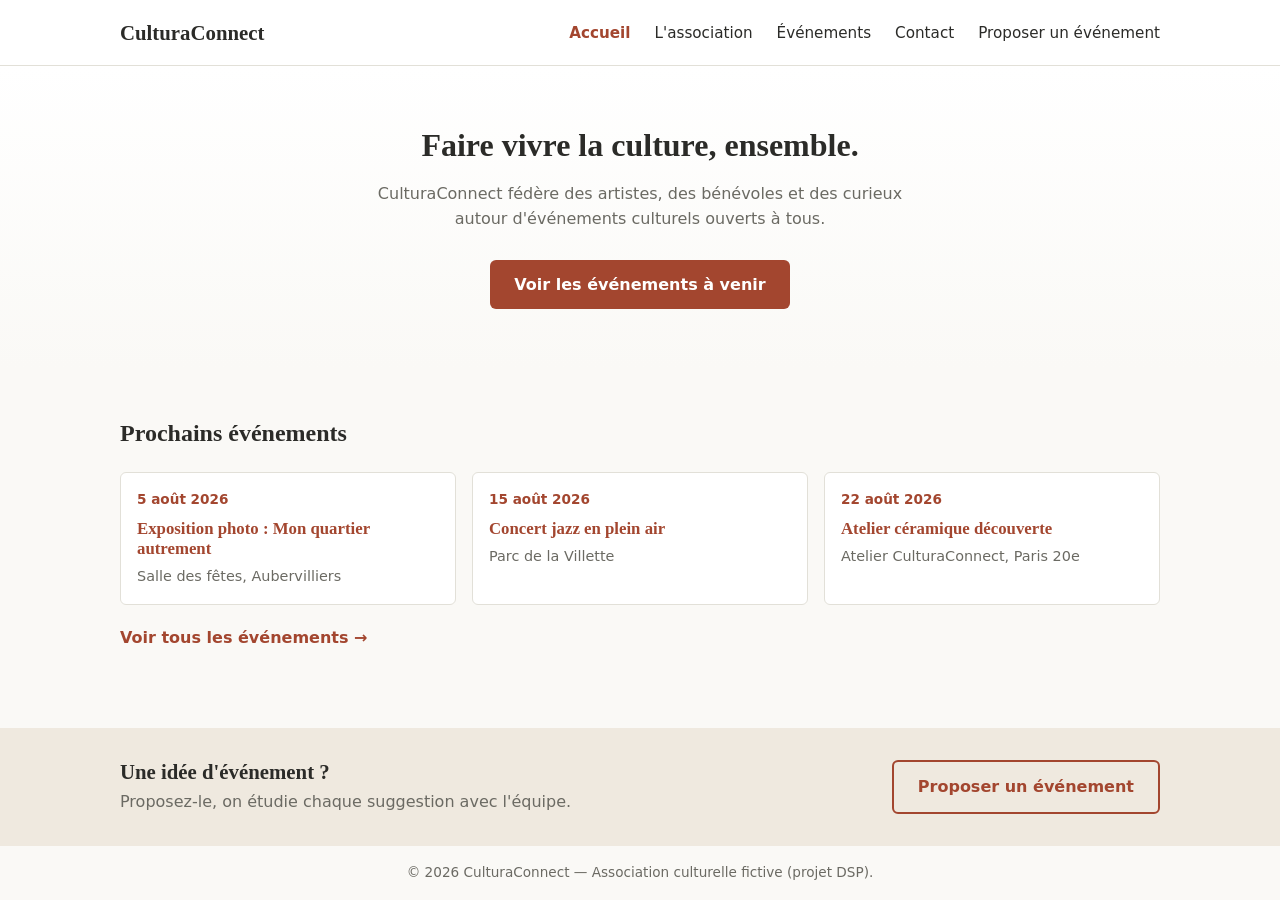
<file: site/index.html>
<!DOCTYPE html>
<html lang="fr">
<head>
  <meta charset="UTF-8">
  <meta name="viewport" content="width=device-width, initial-scale=1.0">
  <title>CulturaConnect — Accueil</title>
  <link rel="stylesheet" href="css/style.css?v=2">
</head>
<body>

  <header class="site-header">
    <div class="container header-inner">
      <a href="index.html" class="logo">CulturaConnect</a>
      <nav class="main-nav">
        <button class="nav-toggle" aria-label="Ouvrir le menu" aria-expanded="false">
          <span></span><span></span><span></span>
        </button>
        <ul class="nav-list">
          <li><a href="index.html" class="active">Accueil</a></li>
          <li><a href="apropos.html">L'association</a></li>
          <li><a href="evenements.html">Événements</a></li>
          <li><a href="contact.html">Contact</a></li>
          <li><a href="proposer.html">Proposer un événement</a></li>
        </ul>
      </nav>
    </div>
  </header>

  <main>

    <section class="hero">
      <div class="container">
        <h1>Faire vivre la culture, ensemble.</h1>
        <p class="hero-subtitle">
          CulturaConnect fédère des artistes, des bénévoles et des curieux
          autour d'événements culturels ouverts à tous.
        </p>
        <a href="evenements.html" class="btn btn-primary">Voir les événements à venir</a>
      </div>
    </section>

    <section class="upcoming">
      <div class="container">
        <h2>Prochains événements</h2>
        <div id="upcoming-events" class="event-grid">
          <p class="loading">Chargement des événements...</p>
        </div>
        <a href="evenements.html" class="link-more">Voir tous les événements &rarr;</a>
      </div>
    </section>

  </main>

  <section class="cta">
    <div class="container cta-inner">
      <div>
        <h2>Une idée d'événement ?</h2>
        <p>Proposez-le, on étudie chaque suggestion avec l'équipe.</p>
      </div>
      <a href="proposer.html" class="btn btn-outline">Proposer un événement</a>
    </div>
  </section>

  <footer class="site-footer">
    <div class="container">
      <p>&copy; 2026 CulturaConnect — Association culturelle fictive (projet DSP).</p>
    </div>
  </footer>

  <script src="js/events.js"></script>
  <script src="js/nav.js"></script>
</body>
</html>
</file>
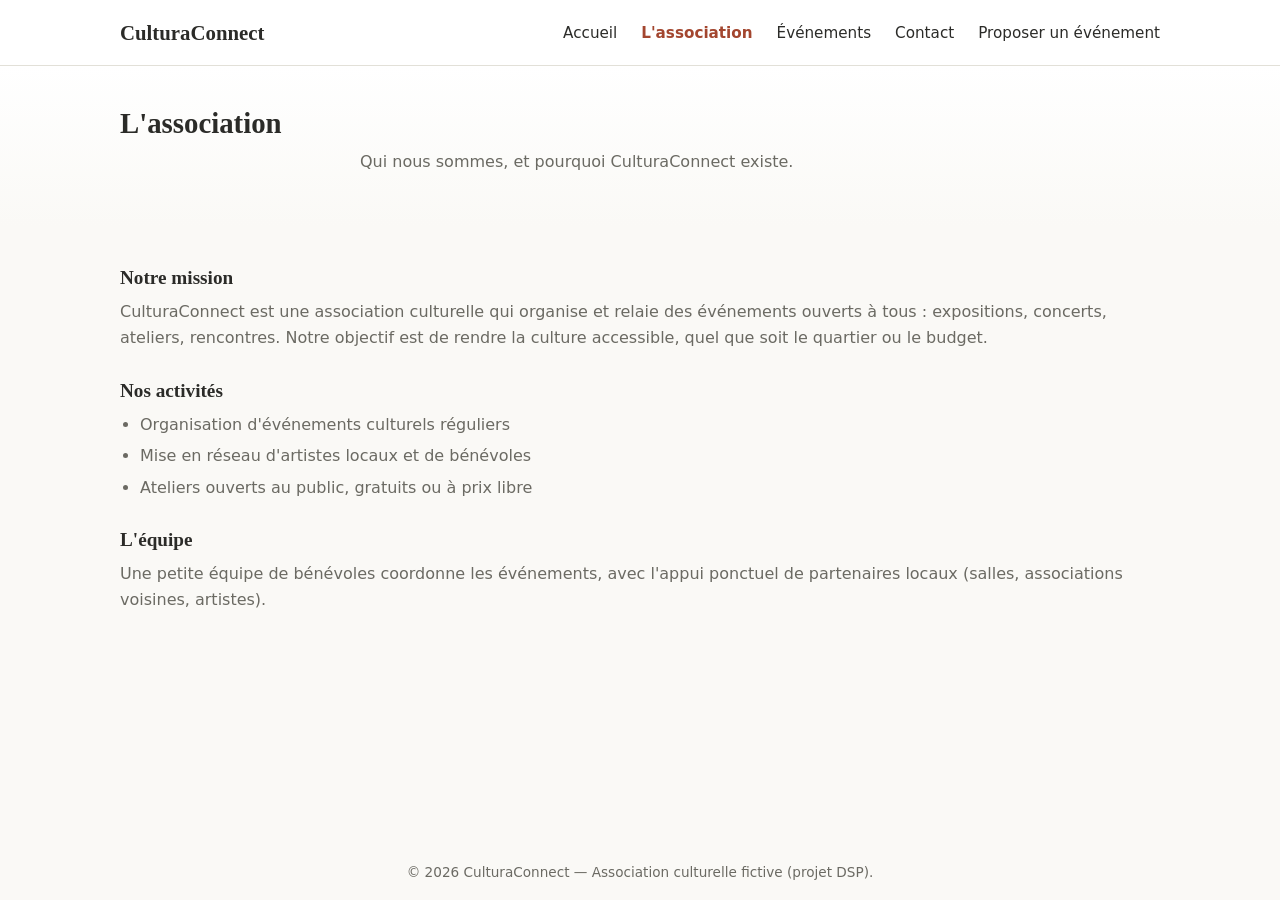
<file: site/apropos.html>
<!DOCTYPE html>
<html lang="fr">
<head>
  <meta charset="UTF-8">
  <meta name="viewport" content="width=device-width, initial-scale=1.0">
  <title>CulturaConnect — L'association</title>
  <link rel="stylesheet" href="css/style.css?v=2">
</head>
<body>

  <header class="site-header">
    <div class="container header-inner">
      <a href="index.html" class="logo">CulturaConnect</a>
      <nav class="main-nav">
        <button class="nav-toggle" aria-label="Ouvrir le menu" aria-expanded="false">
          <span></span><span></span><span></span>
        </button>
        <ul class="nav-list">
          <li><a href="index.html">Accueil</a></li>
          <li><a href="apropos.html" class="active">L'association</a></li>
          <li><a href="evenements.html">Événements</a></li>
          <li><a href="contact.html">Contact</a></li>
          <li><a href="proposer.html">Proposer un événement</a></li>
        </ul>
      </nav>
    </div>
  </header>

  <main>
    <section class="page-header">
      <div class="container">
        <h1>L'association</h1>
        <p class="hero-subtitle">Qui nous sommes, et pourquoi CulturaConnect existe.</p>
      </div>
    </section>

    <section class="content-block">
      <div class="container">
        <h2>Notre mission</h2>
        <p>
          CulturaConnect est une association culturelle qui organise et relaie des événements
          ouverts à tous : expositions, concerts, ateliers, rencontres. Notre objectif est de rendre
          la culture accessible, quel que soit le quartier ou le budget.
        </p>

        <h2>Nos activités</h2>
        <ul class="content-list">
          <li>Organisation d'événements culturels réguliers</li>
          <li>Mise en réseau d'artistes locaux et de bénévoles</li>
          <li>Ateliers ouverts au public, gratuits ou à prix libre</li>
        </ul>

        <h2>L'équipe</h2>
        <p>
          Une petite équipe de bénévoles coordonne les événements, avec l'appui ponctuel
          de partenaires locaux (salles, associations voisines, artistes).
        </p>
      </div>
    </section>
  </main>

  <footer class="site-footer">
    <div class="container">
      <p>&copy; 2026 CulturaConnect — Association culturelle fictive (projet DSP).</p>
    </div>
  </footer>

  <script src="js/nav.js"></script>
</body>
</html>
</file>
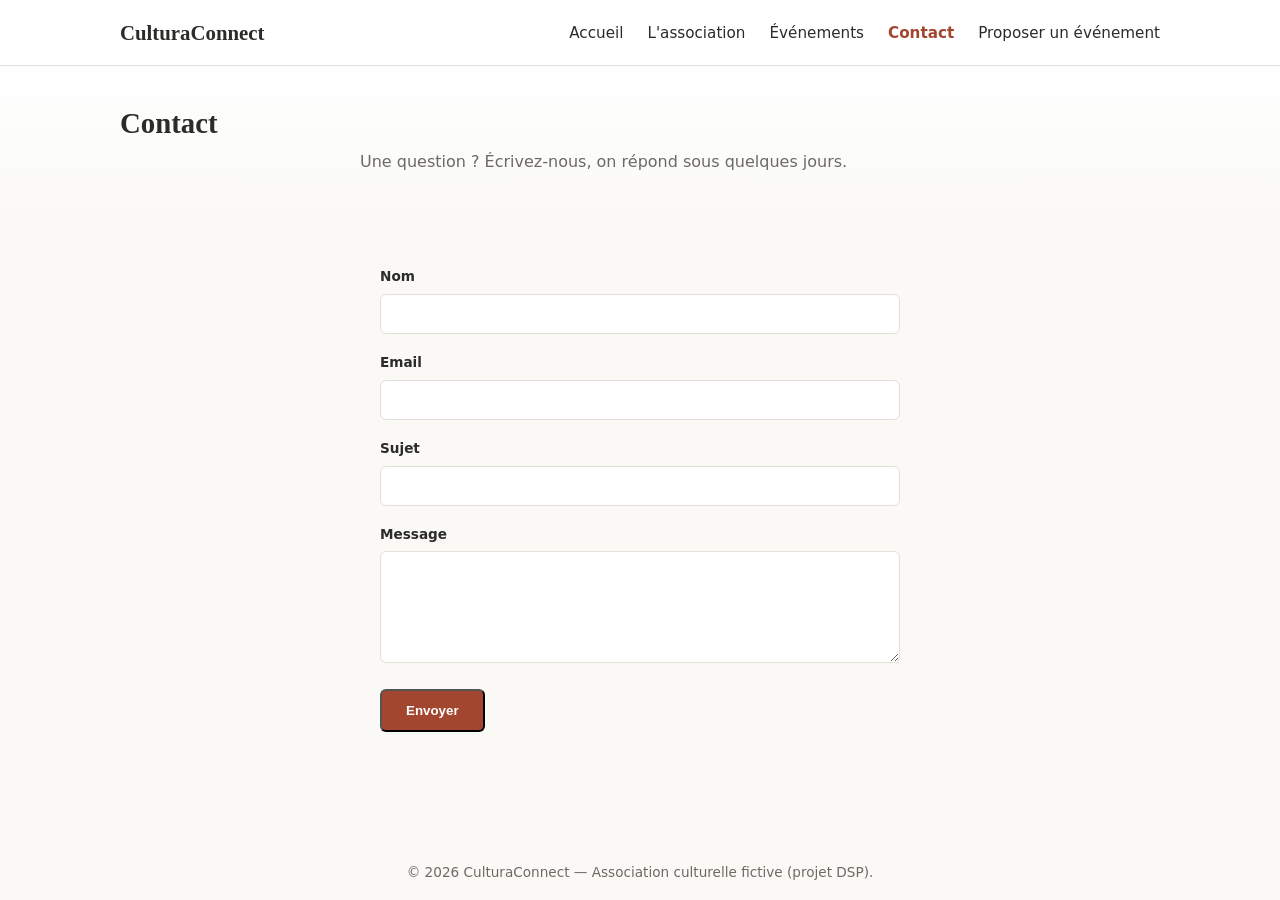
<file: site/contact.html>
<!DOCTYPE html>
<html lang="fr">
<head>
  <meta charset="UTF-8">
  <meta name="viewport" content="width=device-width, initial-scale=1.0">
  <title>CulturaConnect — Contact</title>
  <link rel="stylesheet" href="css/style.css?v=2">
</head>
<body>

  <header class="site-header">
    <div class="container header-inner">
      <a href="index.html" class="logo">CulturaConnect</a>
      <nav class="main-nav">
        <button class="nav-toggle" aria-label="Ouvrir le menu" aria-expanded="false">
          <span></span><span></span><span></span>
        </button>
        <ul class="nav-list">
          <li><a href="index.html">Accueil</a></li>
          <li><a href="apropos.html">L'association</a></li>
          <li><a href="evenements.html">Événements</a></li>
          <li><a href="contact.html" class="active">Contact</a></li>
          <li><a href="proposer.html">Proposer un événement</a></li>
        </ul>
      </nav>
    </div>
  </header>

  <main>
    <section class="page-header">
      <div class="container">
        <h1>Contact</h1>
        <p class="hero-subtitle">Une question ? Écrivez-nous, on répond sous quelques jours.</p>
      </div>
    </section>

    <section class="content-block">
      <div class="container container-narrow">
        <form id="contact-form" class="form" novalidate>
          <div class="form-group">
            <label for="nom">Nom</label>
            <input type="text" id="nom" name="nom" required>
          </div>

          <div class="form-group">
            <label for="email">Email</label>
            <input type="email" id="email" name="email" required>
          </div>

          <div class="form-group">
            <label for="sujet">Sujet</label>
            <input type="text" id="sujet" name="sujet" required>
          </div>

          <div class="form-group">
            <label for="message">Message</label>
            <textarea id="message" name="message" rows="5" required></textarea>
          </div>

          <p id="form-feedback" class="form-feedback" hidden></p>

          <button type="submit" class="btn btn-primary">Envoyer</button>
        </form>
      </div>
    </section>
  </main>

  <footer class="site-footer">
    <div class="container">
      <p>&copy; 2026 CulturaConnect — Association culturelle fictive (projet DSP).</p>
    </div>
  </footer>

  <script src="js/forms.js"></script>
  <script src="js/nav.js"></script>
</body>
</html>
</file>
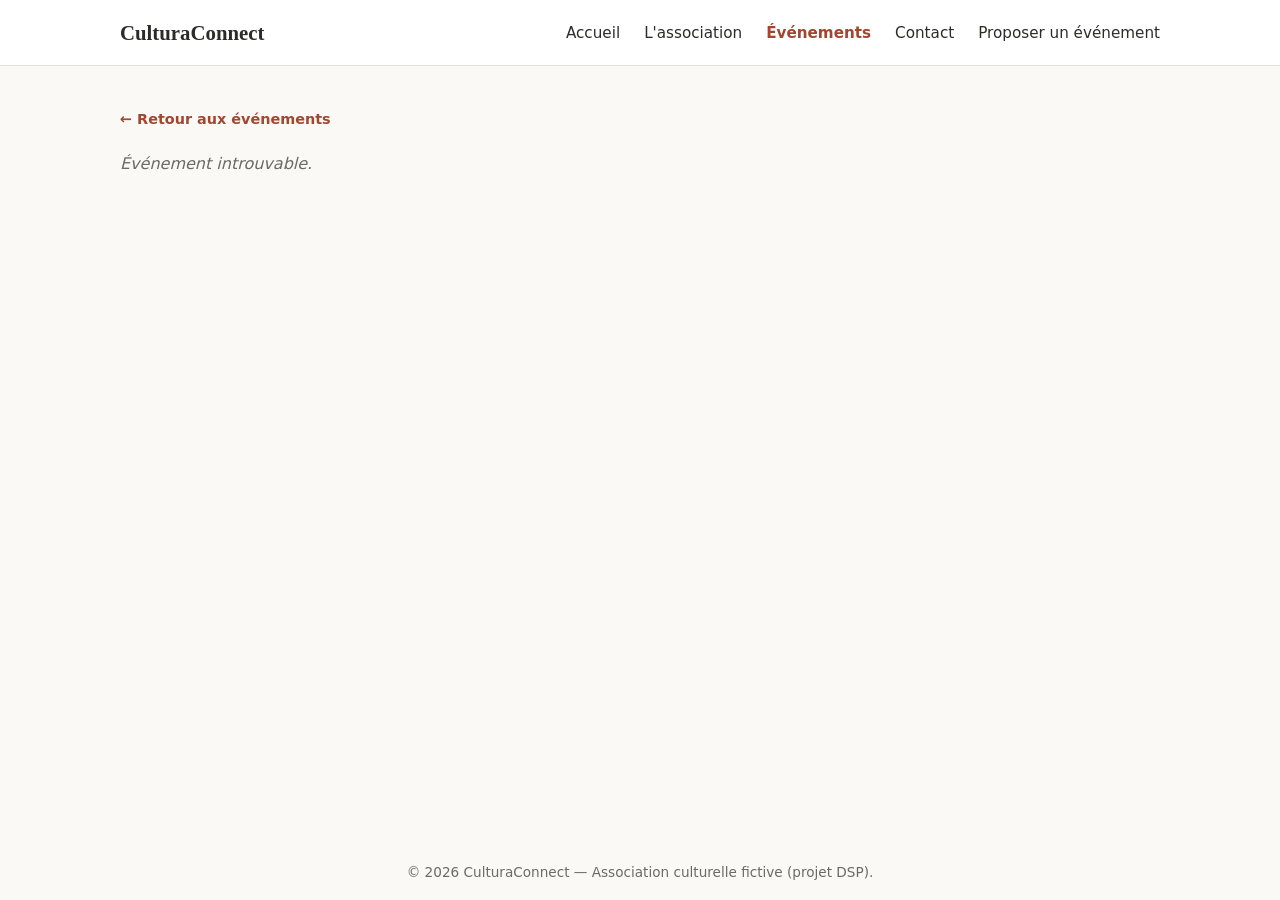
<file: site/evenement.html>
<!DOCTYPE html>
<html lang="fr">
<head>
  <meta charset="UTF-8">
  <meta name="viewport" content="width=device-width, initial-scale=1.0">
  <title>CulturaConnect — Détail événement</title>
  <link rel="stylesheet" href="css/style.css?v=2">
</head>
<body>

  <header class="site-header">
    <div class="container header-inner">
      <a href="index.html" class="logo">CulturaConnect</a>
      <nav class="main-nav">
        <button class="nav-toggle" aria-label="Ouvrir le menu" aria-expanded="false">
          <span></span><span></span><span></span>
        </button>
        <ul class="nav-list">
          <li><a href="index.html">Accueil</a></li>
          <li><a href="apropos.html">L'association</a></li>
          <li><a href="evenements.html" class="active">Événements</a></li>
          <li><a href="contact.html">Contact</a></li>
          <li><a href="proposer.html">Proposer un événement</a></li>
        </ul>
      </nav>
    </div>
  </header>

  <main>
    <section class="content-block">
      <div class="container">
        <a href="evenements.html" class="link-back">&larr; Retour aux événements</a>
        <div id="event-detail">
          <p class="loading">Chargement de l'événement...</p>
        </div>
      </div>
    </section>
  </main>

  <footer class="site-footer">
    <div class="container">
      <p>&copy; 2026 CulturaConnect — Association culturelle fictive (projet DSP).</p>
    </div>
  </footer>

  <script src="js/events.js"></script>
  <script src="js/nav.js"></script>
</body>
</html>
</file>
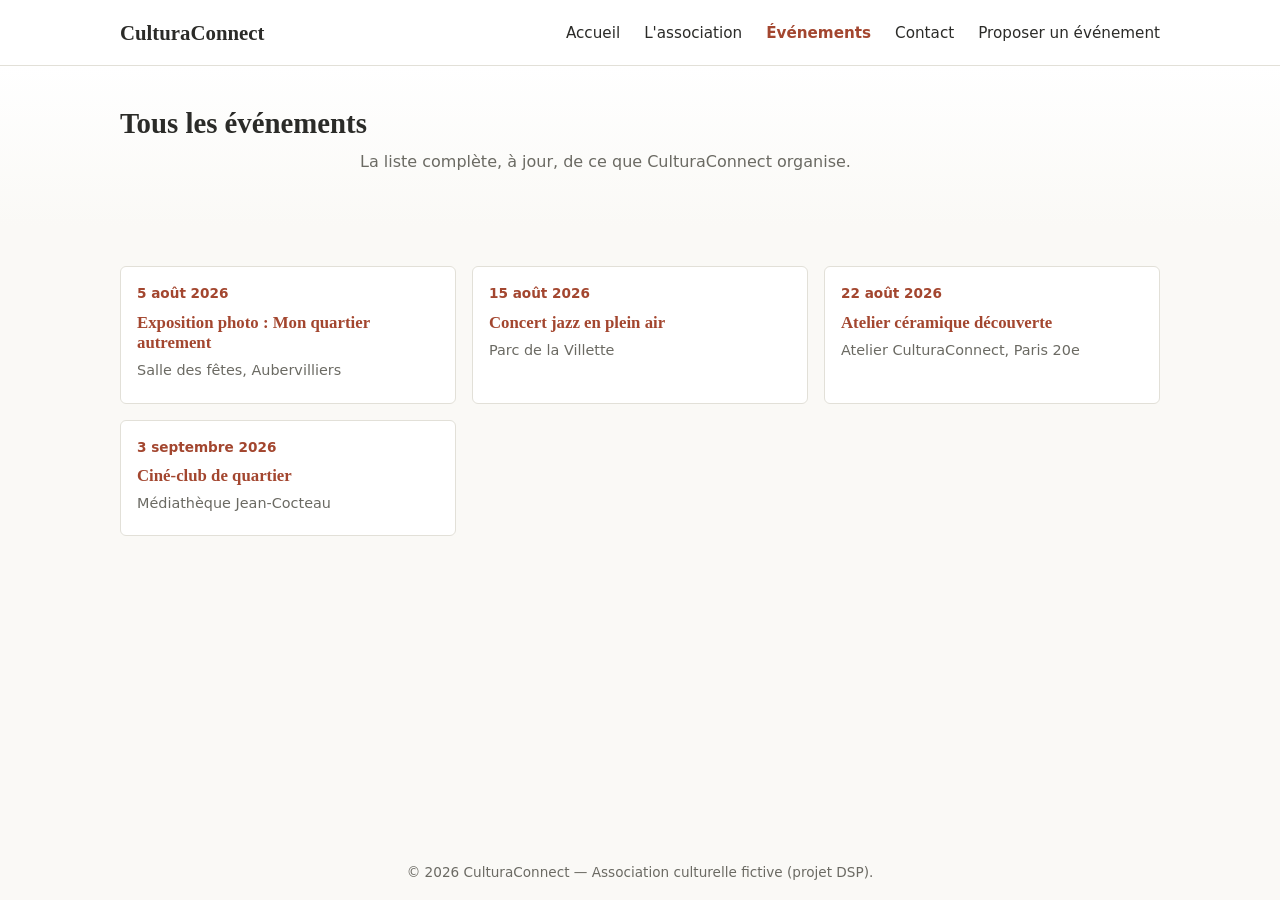
<file: site/evenements.html>
<!DOCTYPE html>
<html lang="fr">
<head>
  <meta charset="UTF-8">
  <meta name="viewport" content="width=device-width, initial-scale=1.0">
  <title>CulturaConnect — Événements</title>
  <link rel="stylesheet" href="css/style.css?v=2">
</head>
<body>

  <header class="site-header">
    <div class="container header-inner">
      <a href="index.html" class="logo">CulturaConnect</a>
      <nav class="main-nav">
        <button class="nav-toggle" aria-label="Ouvrir le menu" aria-expanded="false">
          <span></span><span></span><span></span>
        </button>
        <ul class="nav-list">
          <li><a href="index.html">Accueil</a></li>
          <li><a href="apropos.html">L'association</a></li>
          <li><a href="evenements.html" class="active">Événements</a></li>
          <li><a href="contact.html">Contact</a></li>
          <li><a href="proposer.html">Proposer un événement</a></li>
        </ul>
      </nav>
    </div>
  </header>

  <main>
    <section class="page-header">
      <div class="container">
        <h1>Tous les événements</h1>
        <p class="hero-subtitle">La liste complète, à jour, de ce que CulturaConnect organise.</p>
      </div>
    </section>

    <section class="content-block">
      <div class="container">
        <div id="events-list" class="event-grid">
          <p class="loading">Chargement des événements...</p>
        </div>
      </div>
    </section>
  </main>

  <footer class="site-footer">
    <div class="container">
      <p>&copy; 2026 CulturaConnect — Association culturelle fictive (projet DSP).</p>
    </div>
  </footer>

  <script src="js/events.js"></script>
  <script src="js/nav.js"></script>
</body>
</html>
</file>
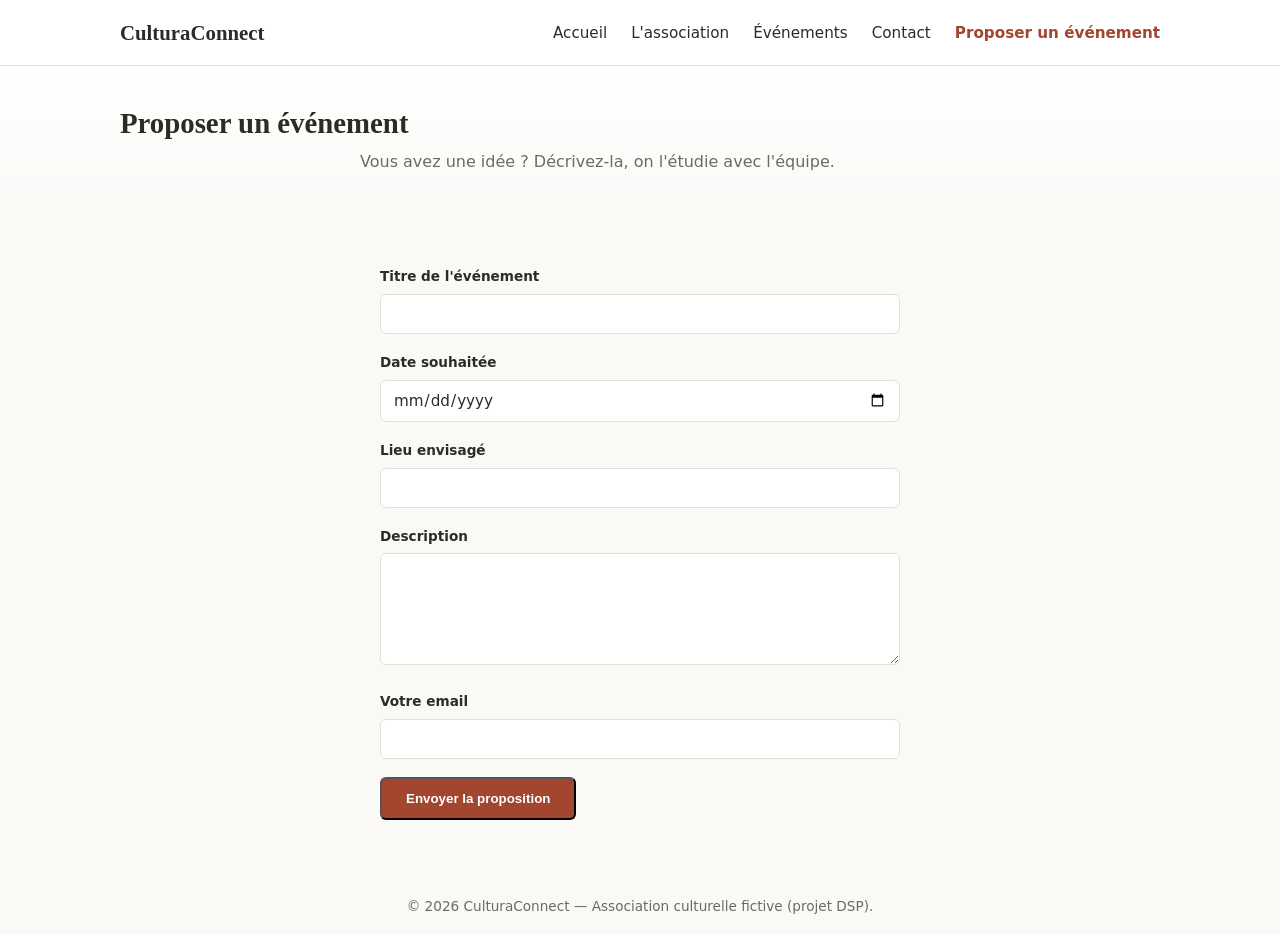
<file: site/proposer.html>
<!DOCTYPE html>
<html lang="fr">
<head>
  <meta charset="UTF-8">
  <meta name="viewport" content="width=device-width, initial-scale=1.0">
  <title>CulturaConnect — Proposer un événement</title>
  <link rel="stylesheet" href="css/style.css?v=2">
</head>
<body>

  <header class="site-header">
    <div class="container header-inner">
      <a href="index.html" class="logo">CulturaConnect</a>
      <nav class="main-nav">
        <button class="nav-toggle" aria-label="Ouvrir le menu" aria-expanded="false">
          <span></span><span></span><span></span>
        </button>
        <ul class="nav-list">
          <li><a href="index.html">Accueil</a></li>
          <li><a href="apropos.html">L'association</a></li>
          <li><a href="evenements.html">Événements</a></li>
          <li><a href="contact.html">Contact</a></li>
          <li><a href="proposer.html" class="active">Proposer un événement</a></li>
        </ul>
      </nav>
    </div>
  </header>

  <main>
    <section class="page-header">
      <div class="container">
        <h1>Proposer un événement</h1>
        <p class="hero-subtitle">Vous avez une idée ? Décrivez-la, on l'étudie avec l'équipe.</p>
      </div>
    </section>

    <section class="content-block">
      <div class="container container-narrow">
        <form id="proposal-form" class="form" novalidate>
          <div class="form-group">
            <label for="titre">Titre de l'événement</label>
            <input type="text" id="titre" name="titre" required>
          </div>

          <div class="form-group">
            <label for="date-souhaitee">Date souhaitée</label>
            <input type="date" id="date-souhaitee" name="date-souhaitee" required>
          </div>

          <div class="form-group">
            <label for="lieu">Lieu envisagé</label>
            <input type="text" id="lieu" name="lieu">
          </div>

          <div class="form-group">
            <label for="description">Description</label>
            <textarea id="description" name="description" rows="5" required></textarea>
          </div>

          <div class="form-group">
            <label for="contact-email">Votre email</label>
            <input type="email" id="contact-email" name="contact-email" required>
          </div>

          <p id="form-feedback" class="form-feedback" hidden></p>

          <button type="submit" class="btn btn-primary">Envoyer la proposition</button>
        </form>
      </div>
    </section>
  </main>

  <footer class="site-footer">
    <div class="container">
      <p>&copy; 2026 CulturaConnect — Association culturelle fictive (projet DSP).</p>
    </div>
  </footer>

  <script src="js/forms.js"></script>
  <script src="js/nav.js"></script>
</body>
</html>
</file>
<file: site/css/style.css>
/* ---- Variables ---- */
:root{
  --color-bg: #faf9f6;
  --color-text: #2b2b28;
  --color-text-muted: #6b6a63;
  --color-primary: #a3462f;
  --color-primary-dark: #7c3322;
  --color-border: #e2e0d8;
  --font-heading: 'Georgia', serif;
  --font-body: system-ui, -apple-system, Segoe UI, Roboto, sans-serif;
  --radius: 6px;
}

*{ box-sizing: border-box; margin: 0; padding: 0; }

body{
  font-family: var(--font-body);
  color: var(--color-text);
  background: var(--color-bg);
  line-height: 1.6;
  min-height: 100vh;
  display: flex;
  flex-direction: column;
}

main{ flex: 1; }

.container{
  width: 100%;
  max-width: 1080px;
  margin: 0 auto;
  padding: 0 20px;
}

h1, h2, h3{
  font-family: var(--font-heading);
  line-height: 1.2;
}

a{ color: var(--color-primary); text-decoration: none; }
a:hover{ text-decoration: underline; }

/* ---- Header ---- */
.site-header{
  border-bottom: 1px solid var(--color-border);
  background: #fff;
}
.header-inner{
  display: flex;
  align-items: center;
  justify-content: space-between;
  padding: 16px 20px;
}
.logo{
  font-family: var(--font-heading);
  font-size: 1.3rem;
  font-weight: bold;
  color: var(--color-text);
  text-decoration: none;
}

.nav-toggle{
  display: flex;
  flex-direction: column;
  gap: 5px;
  background: none;
  border: none;
  cursor: pointer;
  padding: 6px;
}
.nav-toggle span{
  width: 22px;
  height: 2px;
  background: var(--color-text);
}

.nav-list{
  list-style: none;
  display: none;
  flex-direction: column;
  gap: 12px;
  position: absolute;
  top: 60px;
  left: 0;
  right: 0;
  background: #fff;
  padding: 16px 20px;
  border-bottom: 1px solid var(--color-border);
}
.nav-list.open{ display: flex; }
.nav-list a{
  color: var(--color-text);
  font-size: 0.95rem;
}
.nav-list a.active{ color: var(--color-primary); font-weight: 600; }

@media (min-width: 768px){
  .nav-toggle{ display: none; }
  .nav-list{
    position: static;
    display: flex;
    flex-direction: row;
    gap: 24px;
    border: none;
    padding: 0;
  }
}

/* ---- Hero ---- */
.hero{
  padding: 60px 0;
  text-align: center;
  background: linear-gradient(180deg, #fff, var(--color-bg));
}
.hero h1{
  font-size: 2rem;
  margin-bottom: 16px;
}
.hero-subtitle{
  color: var(--color-text-muted);
  max-width: 560px;
  margin: 0 auto 28px;
}

/* ---- Buttons ---- */
.btn{
  display: inline-block;
  padding: 12px 24px;
  border-radius: var(--radius);
  font-weight: 600;
  text-decoration: none;
}
.btn-primary{
  background: var(--color-primary);
  color: #fff;
}
.btn-primary:hover{
  background: var(--color-primary-dark);
  text-decoration: none;
}
.btn-outline{
  border: 2px solid var(--color-primary);
  color: var(--color-primary);
}
.btn-outline:hover{ text-decoration: none; background: rgba(163,70,47,0.08); }

/* ---- Upcoming events ---- */
.upcoming{ padding: 50px 0; }
.upcoming h2{ margin-bottom: 24px; font-size: 1.5rem; }

.event-grid{
  display: grid;
  grid-template-columns: 1fr;
  gap: 16px;
}
@media (min-width: 640px){
  .event-grid{ grid-template-columns: repeat(2, 1fr); }
}
@media (min-width: 960px){
  .event-grid{ grid-template-columns: repeat(3, 1fr); }
}

.event-card{
  background: #fff;
  border: 1px solid var(--color-border);
  border-radius: var(--radius);
  padding: 16px;
}
.event-card h3{ font-size: 1.05rem; margin-bottom: 6px; }
.event-card .event-date{
  font-size: 0.85rem;
  color: var(--color-primary);
  font-weight: 600;
  margin-bottom: 8px;
}
.event-card p{ font-size: 0.9rem; color: var(--color-text-muted); }

.loading{ color: var(--color-text-muted); font-style: italic; }

.link-more{
  display: inline-block;
  margin-top: 20px;
  font-weight: 600;
}

/* ---- CTA ---- */
.cta{
  background: #efe9df;
  padding: 32px 0;
}
.cta-inner{
  display: flex;
  flex-direction: column;
  gap: 16px;
  align-items: flex-start;
}
@media (min-width: 640px){
  .cta-inner{
    flex-direction: row;
    align-items: center;
    justify-content: space-between;
  }
}
.cta h2{ font-size: 1.3rem; margin-bottom: 4px; }
.cta p{ color: var(--color-text-muted); }

/* ---- Footer ---- */
.site-footer{
  padding: 16px 0;
  margin-top: 0;
  text-align: center;
  color: var(--color-text-muted);
  font-size: 0.85rem;
}

/* ---- Page header (pages internes) ---- */
.page-header{
  padding: 40px 0 24px;
  background: linear-gradient(180deg, #fff, var(--color-bg));
}
.page-header h1{ font-size: 1.8rem; margin-bottom: 8px; }

/* ---- Content block ---- */
.content-block{ padding: 40px 0 60px; }
.content-block h2{
  font-size: 1.2rem;
  margin-top: 28px;
  margin-bottom: 10px;
}
.content-block h2:first-child{ margin-top: 0; }
.content-block p{ color: var(--color-text-muted); margin-bottom: 4px; }
.content-list{
  list-style: disc;
  padding-left: 20px;
  color: var(--color-text-muted);
}
.content-list li{ margin-bottom: 6px; }

.container-narrow{ max-width: 560px; }

.link-back{
  display: inline-block;
  margin-bottom: 20px;
  font-size: 0.9rem;
  font-weight: 600;
}

/* ---- Forms ---- */
.form-group{ margin-bottom: 18px; }
.form-group label{
  display: block;
  font-size: 0.85rem;
  font-weight: 600;
  margin-bottom: 6px;
}
.form-group input,
.form-group textarea{
  width: 100%;
  padding: 10px 12px;
  border: 1px solid var(--color-border);
  border-radius: var(--radius);
  font-family: var(--font-body);
  font-size: 0.95rem;
  background: #fff;
  color: var(--color-text);
}
.form-group input:focus,
.form-group textarea:focus{
  outline: none;
  border-color: var(--color-primary);
}
.form-group input.invalid,
.form-group textarea.invalid{
  border-color: #c0392b;
}
.form-feedback{
  padding: 10px 12px;
  border-radius: var(--radius);
  font-size: 0.9rem;
  margin-bottom: 16px;
}
.form-feedback.success{
  background: rgba(122, 155, 94, 0.15);
  color: #4a6b39;
}
.form-feedback.error{
  background: rgba(192, 57, 43, 0.1);
  color: #c0392b;
}
</file>
